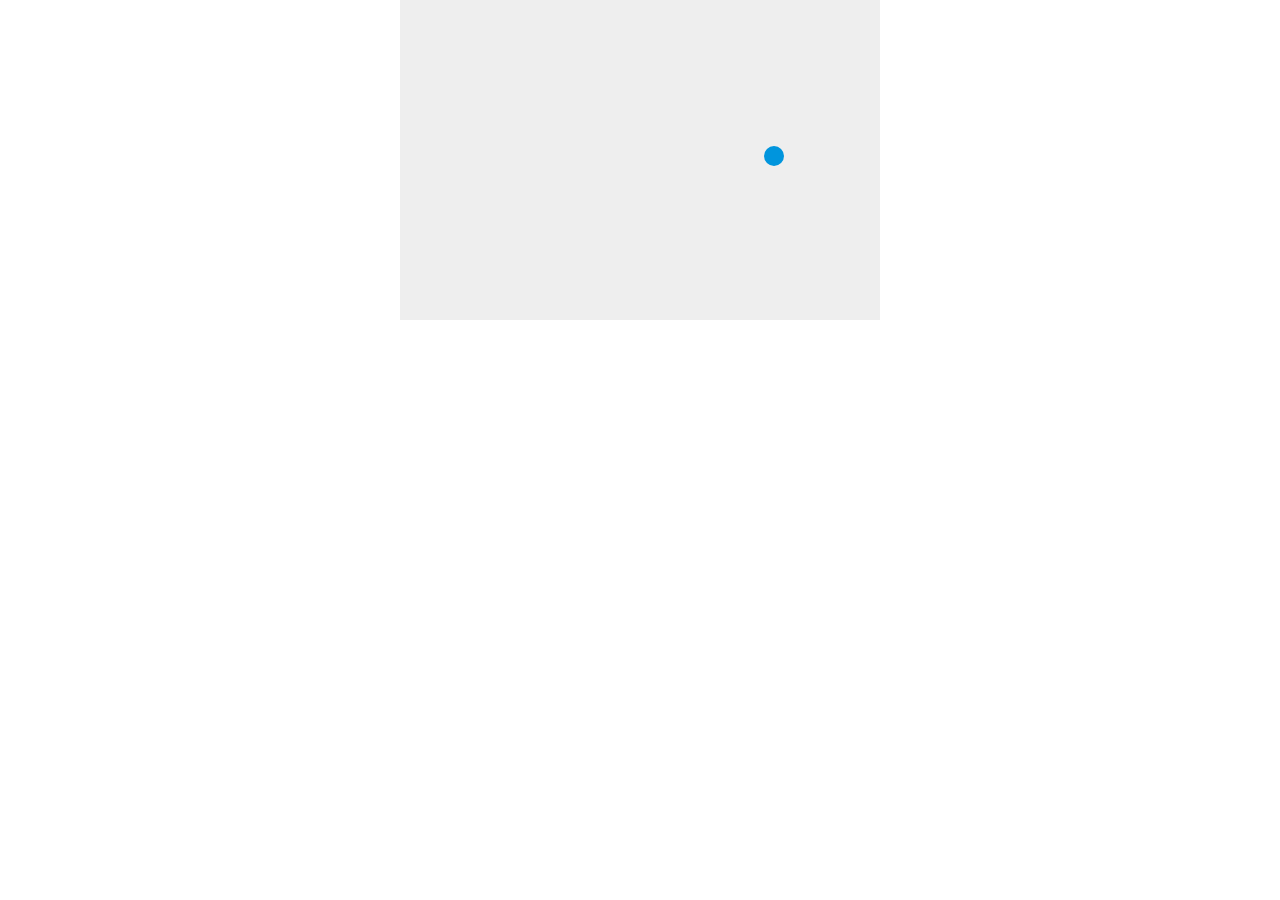
<file: 2d-game-using-js-MDN/index.html>
<!DOCTYPE html>
<html>
<head>
  <meta charset="utf-8" />
  <title>2d breakout game using javascript (MDN)</title>
  <style>
    * {
      padding: 0;
      margin: 0;
    }

    canvas {
      background: #eee;
      display: block;
      margin: 0 auto;
    }
  </style>
</head>

<body>

<canvas id="myCanvas" width="480" height="320"></canvas>

<script>
var canvas = document.getElementById("myCanvas");
var ctx = canvas.getContext("2d");
var ballRadius = 10;

var paddleHeight = 10;
var paddleWidth = 75;
var paddleX = (canvas.width-paddleWidth)/2;

var x = canvas.width/2;
var y = canvas.height-30;
var dx = 2;
var dy = -2;

function drawBall() {
ctx.beginPath();
ctx.arc(x, y, ballRadius, 0, Math.PI*2);
ctx.fillStyle = "#0095DD";
ctx.fill();
ctx.closePath();
}

function draw() {
ctx.clearRect(0, 0, canvas.width, canvas.height);
drawBall();
x += dx;
y += dy;
if(x + dx > canvas.width-ballRadius || x + dx < ballRadius) {
    dx = -dx;
}

if(y + dy > canvas.height-ballRadius || y + dy < ballRadius) {
    dy = -dy;
}
}

setInterval(draw, 10);
</script>

</body>
</html>
</file>
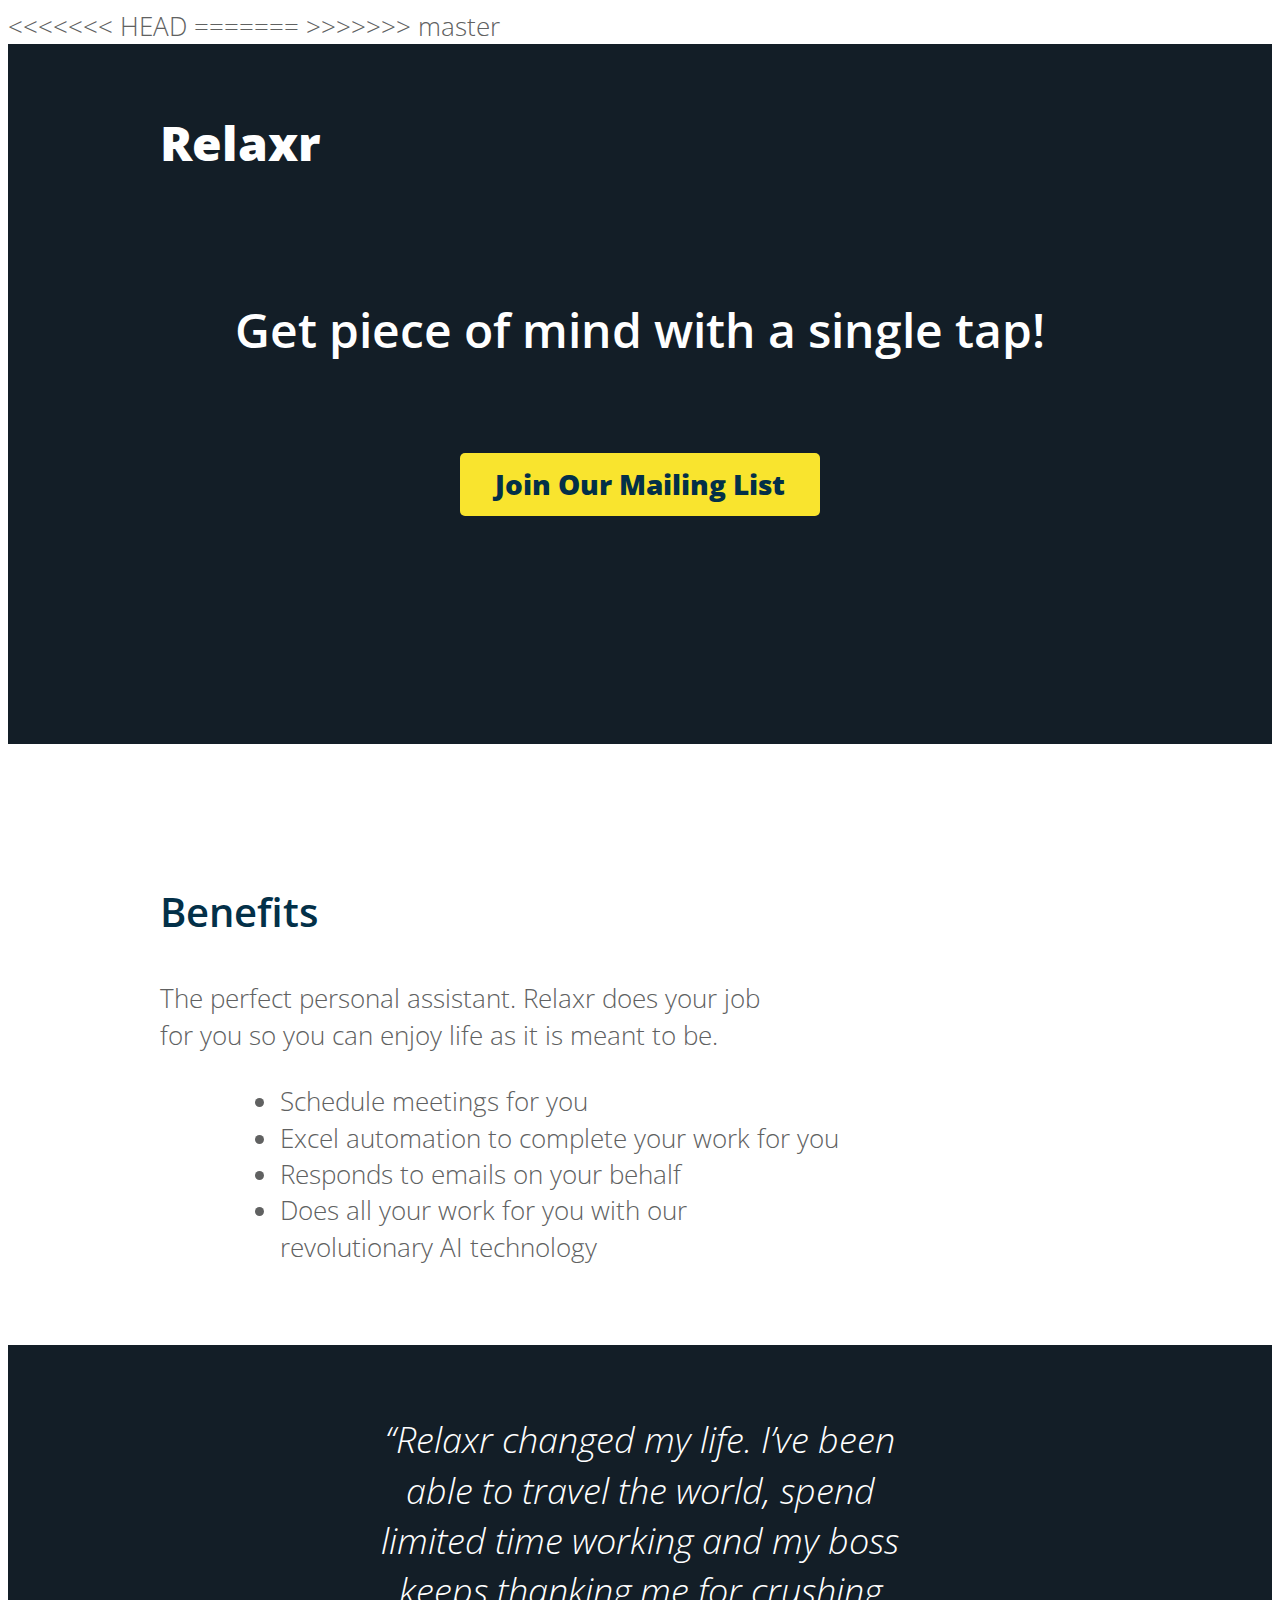
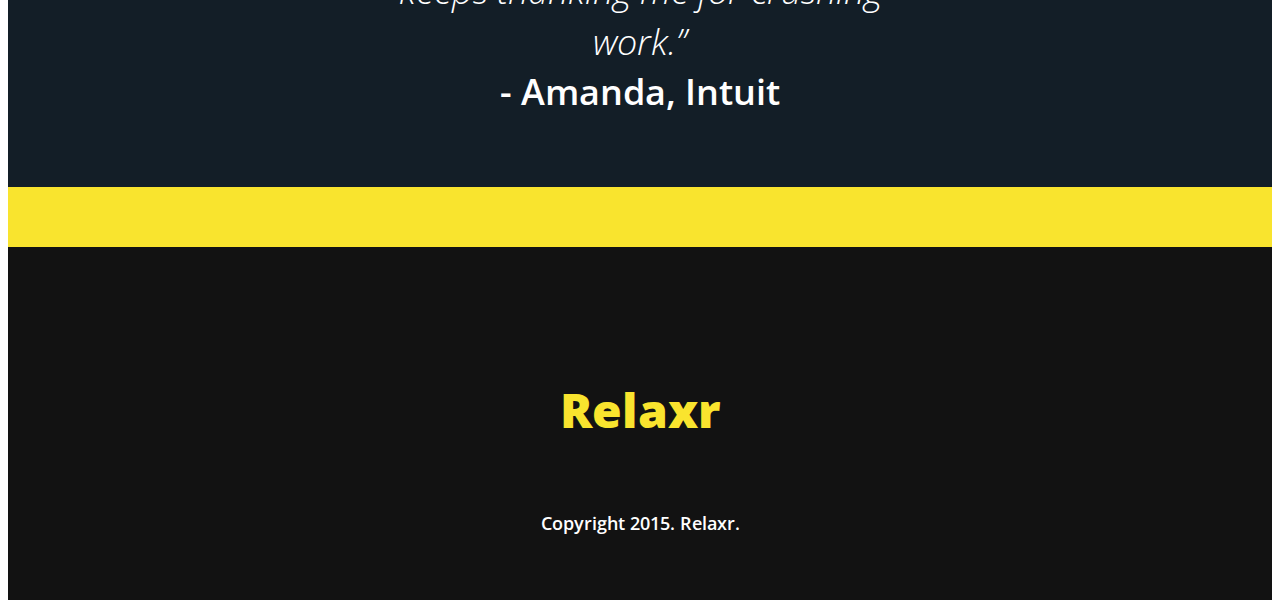
<file: git-and-github-practice-two/index.html>
<!DOCTYPE html>
<html lang="en">
	<head>
    	<meta charset="utf-8">
    	<meta name="description" content="The perfect personal assistant. Relaxr does your job for you so you can enjoy life as it is meant to be.">

		<title>Relaxr Landing Page</title>
<<<<<<< HEAD
		<link href='http://fonts.googleapis.com/css?family=Open+Sans:300italic,300,600,800' rel='stylesheet' type='text/css'>
=======
		<link href='http://fonts.googleapis.com/css?family=Open+Sans:300italic,300,600,800' rel='stylesheet' type='text/css' />
>>>>>>> master

		<!-- external CSS link -->
		<link rel="stylesheet" href="style.css">
		<script type="text/javascript" src="script.js"></script>


	</head>
	<body>
		<header>
			<div class="container">
				<h1 class="logo">Relaxr</h1>
				<h2>Get piece of mind with a single tap!</h2>
				<a id="button-yellow" href="#">Join Our Mailing List</a>

			</div>
		</header>
		<section id="benefits">
			<div class="container">
				<h3>Benefits</h3>
				<p>The perfect personal assistant. Relaxr does your job for you so you can enjoy life as it is meant to be.</p>
				<ul>
					<li>Schedule meetings for you</li>
					<li>Excel automation to complete your work for you</li>
					<li>Responds to emails on your behalf</li>
					<li>Does all your work for you with our revolutionary AI technology</li>
				</ul>
			</div>
		</section>
		<section id="testimonial">
			<div class="container">
				<blockquote>&ldquo;Relaxr changed my life. I&rsquo;ve been able to travel the world, spend limited time working and my boss keeps thanking me for crushing work.&rdquo;
				<span>- Amanda, Intuit</span></blockquote>
			</div>
		</section>
		<aside>

		</aside>
		<footer>
			<h4 class="logo">Relaxr</h4>


			<p class="copyright">Copyright 2015. Relaxr.</p>
		</footer>
	</body>
</html>
</file>
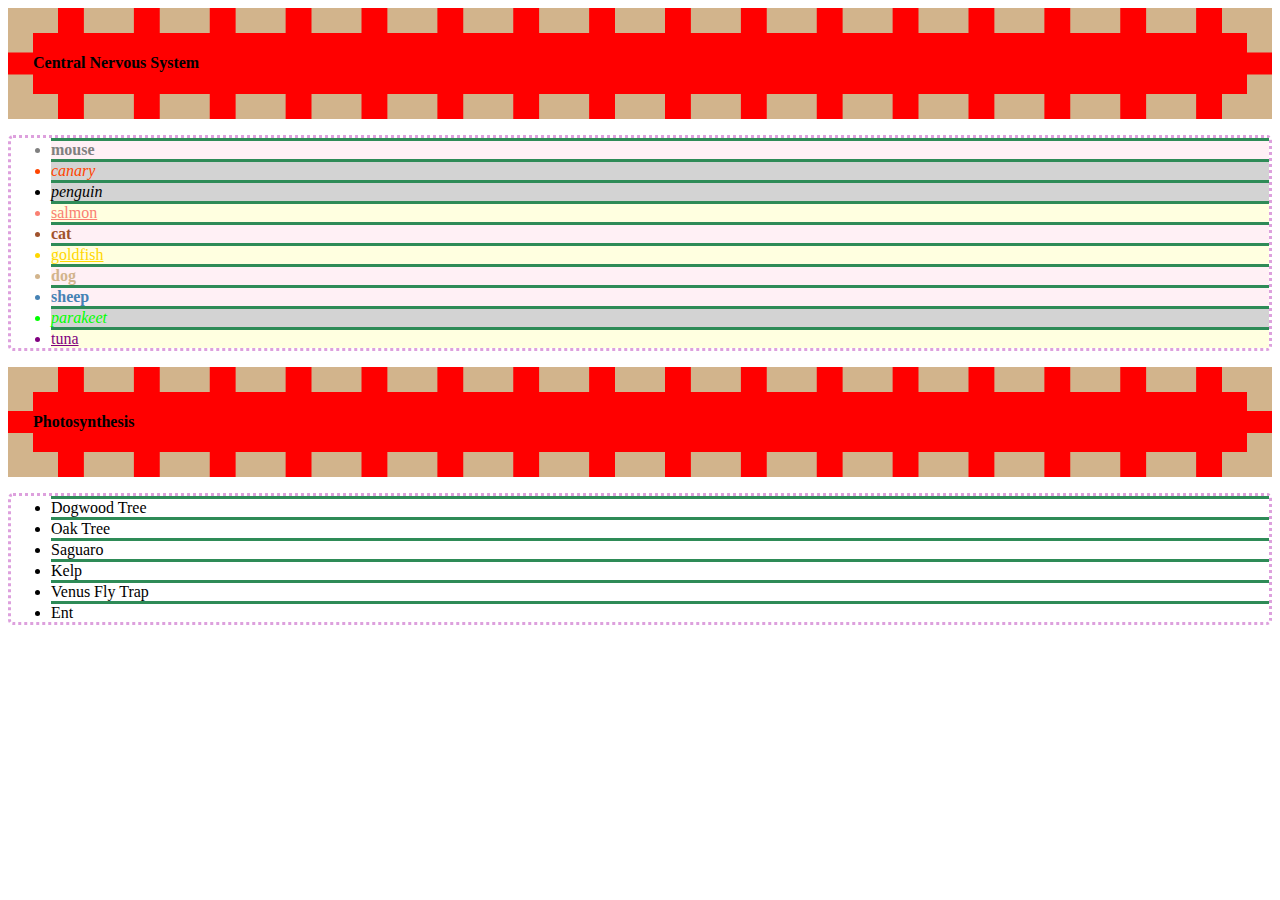
<file: lesson-css-selector-basic/index.html>
<!DOCTYPE html>
<html>
  <head>
  <title>Intro to CSS</title>
<link type="text/css" rel="stylesheet" href="css/style.css"/>
  </head>
<body>
<div>
  <h4>Central Nervous System</h4>
</div>

  <ul>

    <li class="mammal" id="mouse">mouse</li>
    <li class="bird" id="canary">canary</li>
    <li class="bird" id="penguin">penguin</li>
    <li class="fish" id="salmon">salmon</li>
    <li class="mammal" id="cat">cat</li>
    <li class="fish" id="goldfish">goldfish</li>
    <li class="mammal" id="dog">dog</li>
    <li class="mammal" id="sheep">sheep</li>
    <li class="bird" id="parakeet">parakeet</li>
    <li class="fish" id="tuna">tuna</li>

  </ul>

  <div>
    <h4>Photosynthesis</h4>
  </div>

  <ul>

    <li>Dogwood Tree</li>
    <li>Oak Tree</li>
    <li>Saguaro</li>
    <li>Kelp</li>
    <li>Venus Fly Trap</li>
    <li>Ent</li>

  </ul>

</body>
</html>
</file>
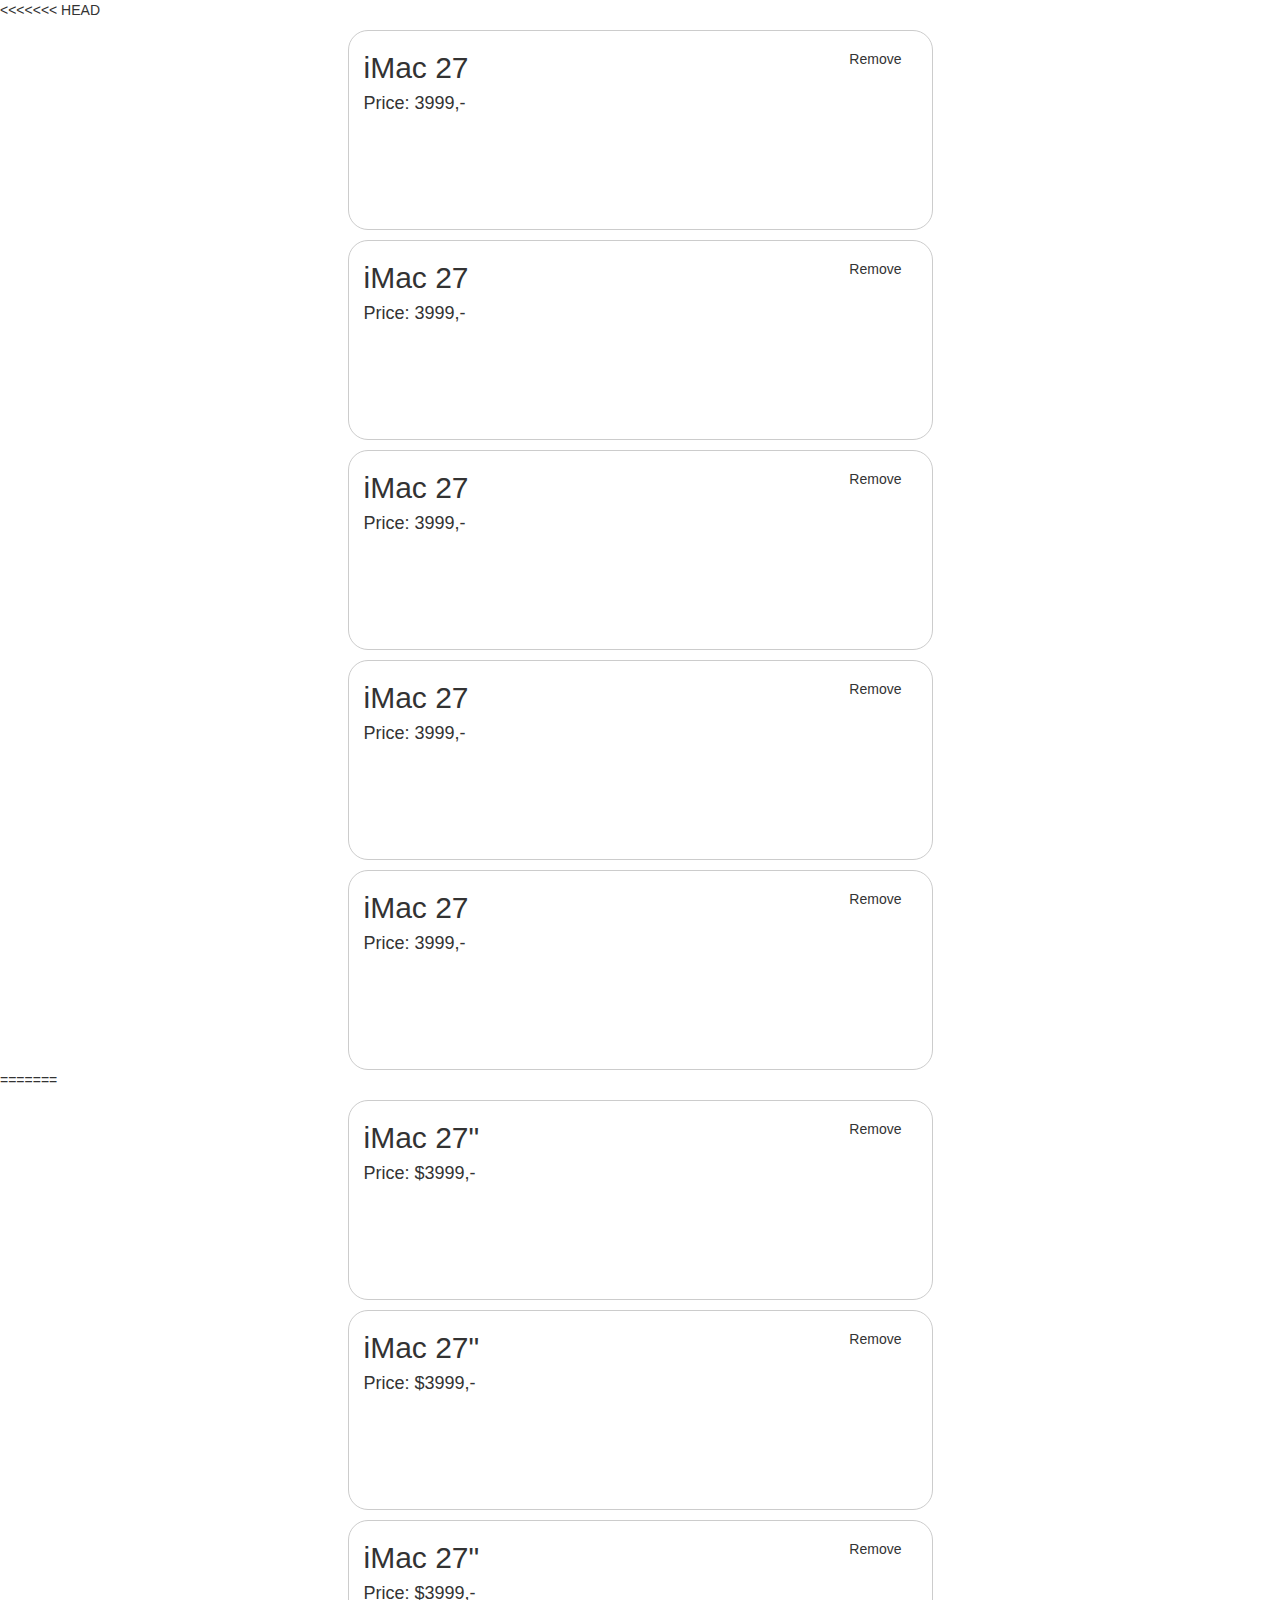
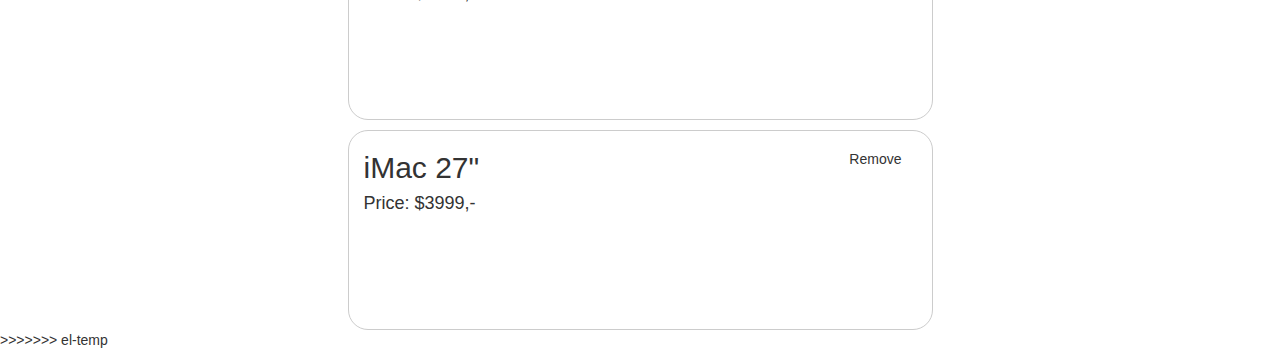
<file: lesson-jQuery/index.html>
<<<<<<< HEAD
<!DOCTYPE html>
<html>
  <head>
    <title>Coding 101: HTML & CSS</title>
    <meta name="viewport" content="width=device-width, initial-scale=1.0">

    <!-- Bootstrap core CSS -->
    <link href="http://cdnjs.cloudflare.com/ajax/libs/twitter-bootstrap/3.3.4/css/bootstrap.min.css" rel="stylesheet" media="screen">

    <!-- HTML5 shim and Respond.js IE8 support of HTML5 elements and media queries -->
    <!--[if lt IE 9]>
      <script src="http://cdnjs.cloudflare.com/ajax/libs/html5shiv/3.7.2/html5shiv.js"></script>
      <script src="http://cdnjs.cloudflare.com/ajax/libs/respond.js/1.4.2/respond.js"></script>
    <![endif]-->

    <style>
      .row .row {
        border: 1px solid #CCCCCC;
        margin-top: 10px;
        border-radius: 20px;
        position: relative;
        height: 200px;

      }

      .col-md-2 {
        line-height: 57px;
      }

      .blue {
        background-color: rgba(173, 216, 230, 0.5);
        height: 200px;
        width: 100%;
        position: absolute;
        top: 0;
        left: 0;
        text-align: center;
        line-height: 200px;
        font-size: 20px;
        border-radius: 20px;
      }


    </style>

  </head>
  <body>

    <div class="container">
        <div class="row">
            <div class="col-md-6 col-md-offset-3 productrow">
                <div class="row">
                    <div class="col-md-10">
                      <h2>iMac 27</h2>
                      <h4>Price: 3999,-</h4>
                    </div>
                    <div class="col-md-2">
                      <span class="remove">Remove</span>
                    </div>
                </div>
            </div>
            <div class="col-md-6 col-md-offset-3 productrow">
                <div class="row">
                    <div class="col-md-10">
                      <h2>iMac 27</h2>
                      <h4>Price: 3999,-</h4>
                    </div>
                    <div class="col-md-2">
                      <span class="remove">Remove</span>
                    </div>
                </div>
            </div>
            <div class="col-md-6 col-md-offset-3 productrow">
                <div class="row">
                    <div class="col-md-10">
                      <h2>iMac 27</h2>
                      <h4>Price: 3999,-</h4>
                    </div>
                    <div class="col-md-2">
                      <span class="remove">Remove</span>
                    </div>
                </div>
            </div>
            <div class="col-md-6 col-md-offset-3 productrow">
                <div class="row">
                    <div class="col-md-10">
                      <h2>iMac 27</h2>
                      <h4>Price: 3999,-</h4>
                    </div>
                    <div class="col-md-2">
                      <span class="remove">Remove</span>
                    </div>
                </div>
            </div>
            <div class="col-md-6 col-md-offset-3 productrow">
                <div class="row">
                    <div class="col-md-10">
                      <h2>iMac 27</h2>
                      <h4>Price: 3999,-</h4>
                    </div>
                    <div class="col-md-2">
                      <span class="remove">Remove</span>
                    </div>
                </div>
            </div>
        </div>
    </div>

    <!-- jQuery (necessary for Bootstrap's JavaScript plugins) -->
    <script src="http://cdnjs.cloudflare.com/ajax/libs/jquery/2.1.3/jquery.min.js"></script>
    <!-- Include all compiled plugins (below), or include individual files as needed -->
    <script src="http://cdnjs.cloudflare.com/ajax/libs/twitter-bootstrap/3.3.4/js/bootstrap.min.js"></script>

    <script src="appleStoreEffect.js"></script>

  </body>
</html>
=======
<!DOCTYPE html>
<html>
  <head>
    <title>Coding 101: HTML & CSS</title>
    <meta name="viewport" content="width=device-width, initial-scale=1.0">

    <!-- Bootstrap core CSS -->
    <link href="http://cdnjs.cloudflare.com/ajax/libs/twitter-bootstrap/3.3.4/css/bootstrap.min.css" rel="stylesheet" media="screen">

    <!-- HTML5 shim and Respond.js IE8 support of HTML5 elements and media queries -->
    <!--[if lt IE 9]>
      <script src="http://cdnjs.cloudflare.com/ajax/libs/html5shiv/3.7.2/html5shiv.js"></script>
      <script src="http://cdnjs.cloudflare.com/ajax/libs/respond.js/1.4.2/respond.js"></script>
    <![endif]-->
    <style>
    .row .row{
      border: 1px solid #CCCCCC;
      margin-top: 10px;
      border-radius: 20px;
      position: relative;
      height: 200px;
    }

    .col-md-2 {
      line-height: 57px;
    }

    .blue {
      background-color: rgba(173, 216, 230, 0.5);
      height:200px;
      width: 100%;
      position: absolute;
      top: 0;
      left: 0;
      text-align: center;
      line-height: 200px;
      font-size: 20px;
      border-radius: 20px;
    }
    </style>
  </head>
  <body>

    <div class="container">
        <div class="row">
            <div class="col-md-6 col-md-offset-3 productRow">
              <div class="row">

                <div class="col-md-10">
                  <h2>iMac 27"</h2>
                  <h4>Price: $3999,-</h4>
                </div>
                <div class="col-md-2">
                  <span class="remove">Remove</span>
                </div>

              </div>
            </div>

            <div class="col-md-6 col-md-offset-3 productRow">
              <div class="row">

                <div class="col-md-10">
                  <h2>iMac 27"</h2>
                  <h4>Price: $3999,-</h4>
                </div>
                <div class="col-md-2">
                  <span class="remove">Remove</span>
                </div>

              </div>
            </div>

            <div class="col-md-6 col-md-offset-3 productRow">
              <div class="row">

                <div class="col-md-10">
                  <h2>iMac 27"</h2>
                  <h4>Price: $3999,-</h4>
                </div>
                <div class="col-md-2">
                  <span class="remove">Remove</span>
                </div>

              </div>
            </div>

            <div class="col-md-6 col-md-offset-3 productRow">
              <div class="row">

                <div class="col-md-10">
                  <h2>iMac 27"</h2>
                  <h4>Price: $3999,-</h4>
                </div>
                <div class="col-md-2">
                  <span class="remove">Remove</span>
                </div>

              </div>
            </div>
            
        </div>
    </div>


    <!-- jQuery (necessary for Bootstrap's JavaScript plugins) -->
    <script src="http://cdnjs.cloudflare.com/ajax/libs/jquery/2.1.3/jquery.min.js"></script>
    <!-- Include all compiled plugins (below), or include individual files as needed -->
    <script src="http://cdnjs.cloudflare.com/ajax/libs/twitter-bootstrap/3.3.4/js/bootstrap.min.js"></script>

    <script src="appleStoreEffect.js"></script>

  </body>
</html>
>>>>>>> el-temp
</file>
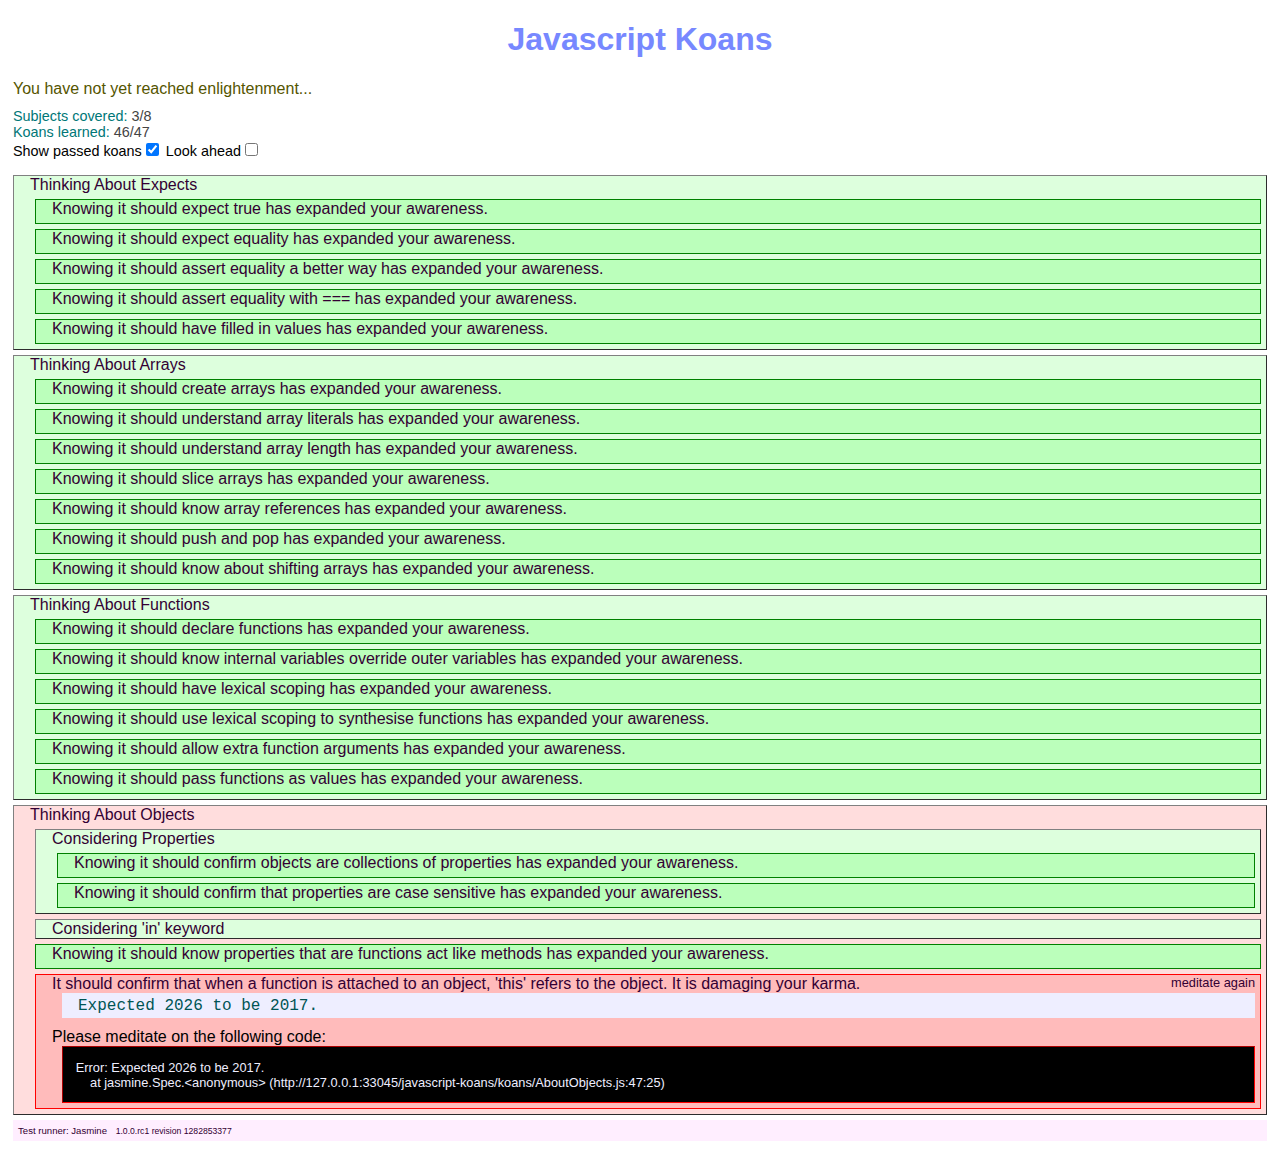
<file: javascript-koans/KoansRunner.html>
<!DOCTYPE HTML PUBLIC "-//W3C//DTD HTML 4.01 Transitional//EN"
  "http://www.w3.org/TR/html4/loose.dtd">
<html>
<head>
  <title>Javascript Koans</title>
  <link rel="stylesheet" type="text/css" href="lib/jasmine/jskoans-jasmine.css">
  <script type="text/javascript" src="lib/jasmine/jasmine.js"></script>
  <script type="text/javascript" src="lib/jasmine/jasmine-html.js"></script>
  <script type="text/javascript" src="lib/jasmine/jskoans-jasmine-html.js"></script>
  
  <script type="text/javascript" src="lib/underscore-min.js"></script>

  <script type="text/javascript" src="lib/FILL_ME_IN.js"></script>

  <script type="text/javascript" src="koans/AboutExpects.js"></script>
  <script type="text/javascript" src="koans/AboutArrays.js"></script>
  <script type="text/javascript" src="koans/AboutFunctions.js"></script>
  <script type="text/javascript" src="koans/AboutObjects.js"></script>
  <script type="text/javascript" src="koans/AboutMutability.js"></script>
  <script type="text/javascript" src="koans/AboutHigherOrderFunctions.js"></script>
  <script type="text/javascript" src="koans/AboutInheritance.js"></script>
  <script type="text/javascript" src="koans/AboutApplyingWhatWeHaveLearnt.js"></script>

</head>
<body>

<script type="text/javascript">
  jasmine.getEnv().addReporter(new JsKoansReporter());
  jasmine.getEnv().execute();
</script>

</body>
</html>
</file>
<file: git-and-github-practice-two/style.css>
/*
Project Name: Blank Template
Client: Your Client
Author: Your Name
Developer @GA in NYC
*/


/******************************************
/* SETUP
/*******************************************/

/* Box Model Hack */
* {
  -moz-box-sizing: border-box; /* Firexfox */
  -webkit-box-sizing: border-box; /* Safari/Chrome/iOS/Android */
  box-sizing: border-box; /* IE */
}

/* Clear fix hack */
.clearfix:after {
  content: ".";
  display: block;
  clear: both;
  visibility: hidden;
  line-height: 0;
  height: 0;
}

.clear {
  clear: both;
}

.alignright {
  float: right;
  padding: 0 0 10px 10px; /* note the padding around a right floated image */
}

.alignleft {
  float: left;
  padding: 0 10px 10px 0; /* note the padding around a left floated image */
}

/******************************************
/* BASE STYLES
/*******************************************/

body {
  color: #f0efef;
  font-size: 26px;
  line-height: 1.4;
  color: #606161;
  font-family: 'Open Sans', Helvetica, Arial, sans-serif;
  font-weight: 300;
}
a {
  text-decoration: none;
}


/******************************************
/* LAYOUT
/*******************************************/

/* Center the container */
.container {
  width: 960px;
  margin: 0 auto;
}

.logo {
  font-size: 48px;
  font-weight: 800;
}

header {
  height: 700px;
  background-color: #131e27;
  padding-top: 32px;
}

header .logo {
  color: #fff;
}
header h2 {
  font-size: 48px;
  text-align: center;
  color: #fff;
  margin: 120px 0 90px;
  font-weight: 600;
}
#button-yellow {
  border-radius: 5px;
  font-weight: 800;
  padding: 12px 0;
  width: 360px;
  font-size: 28px;
  text-align: center;
  display: block;
  margin: 0 auto;
  background: #f9e42e;
  color: #033048;
}

.blue {
  background: #033048;
  color: #fff;
  font-size: 24px;
}
#benefits {
  padding: 100px 0 80px;
}
h3 {
  color: #033048;
  font-size: 40px;
  font-weight: 600;
  margin-bottom: 40px;
}
#benefits p, #benefits ul {
  width: 600px;
}
#benefits ul {
  list-style: disc;
  margin: 30px 0 0 80px;
}
#testimonial {
  background-color: #131e27;
  padding: 70px 0 70px;
  color: #fff;
}
blockquote {
  font-size: 36px;
  font-weight: 300;
  font-style: italic;
  text-align: center;
  width: 580px;
  margin: 0 auto;
}
blockquote span {
  font-weight: 600;
  display: block;
  font-style: normal;
}
aside {
  background: #f9e42e;
  padding: 30px;
  text-align: center
}
footer {
  background: #121212;
  padding: 65px 0 45px;
  text-align: center;
}
footer .logo {
  color: #f9e42e;
  margin-bottom: 68px;
}
footer ul li {
  display: inline-block;
  list-style: none;
  margin: 0 26px 75px;
}
footer p {
  font-size: 18px;
  color: #fff;
  font-weight: 600;
}

/******************************************
/* ADDITIONAL STYLES
/*******************************************/
</file>
<file: lesson-css-selector-basic/css/style.css>
.mammal {
  color: red;
  background-color: lavenderBlush;
  font-weight: bold;
}

.bird {
  color: blue;
  background-color: lightGray;
  font-style: italic;
}

.fish {
  color: orange;
  background-color: lightYellow;
  text-decoration: underline;
}

.mammal#mouse {
  color: gray;
}

.bird#canary {
  color:orangeRed;
}

.bird#penguin {
  color: black;
}

.fish#salmon {
  color: salmon;
}

.mammal#cat {
  color: sienna;
}

.fish#goldfish{
  color: gold;
}

.mammal#dog{
  color: tan;
}

.mammal#sheep{
  color: steelBlue;
}

.bird#parakeet{
  color: lime;
}

.fish#tuna {
  color: purple;
}

ul {
  border: 3px dotted plum;
  border-radius: 5px;
}

li {
  border-top: 3px solid seagreen;
}

div {
  background-color: red;
  border: 25px dashed tan;
}
</file>
<file: javascript-koans/lib/jasmine/jskoans-jasmine.css>
body {
  font-family: "Helvetica Neue Light", "Lucida Grande", "Calibri", "Arial", sans-serif;
}

h1 {
  text-align: center;
  font-weight: bold;
  color: #78f;
}

.jasmine_reporter a:visited, .jasmine_reporter a {
  color: #303; 
}

.jasmine_reporter a:hover, .jasmine_reporter a:active {
  color: blue; 
}

.run_spec_failed, .run_spec_skipped {
  float:right;
  padding-right: 5px;
  font-size: .8em;
  text-decoration: none;
}

.run_spec_passed {
  display: none;
}

.jasmine_reporter {
  margin: 0 5px;
}

.banner {
  color: #303;
  background-color: #fef;
  padding: 5px;
  font-size: 0.6em;
}

.logo {
}

.logo .version {
  font-size: 0.9em;
  padding-left: 1em;
}

.runner.running {
  background-color: yellow;
}

.options {
  padding-top: 0.5px;
}

.suite {
  border: 1px outset gray;
  margin: 5px 0;
  padding-left: 1em;
}

.suite .suite {
  margin: 5px; 
}

.suite.passed, .suite.passed-skipped {
  background-color: #dfd;
}

.suite.failed, .suite.failed-skipped {
  background-color: #fdd;
}

.spec {
  margin: 5px;
  padding-left: 1em;
  clear: both;
}

.spec.failed, .spec.passed, .spec.passed-skipped, .spec.failed-skipped {
  padding-bottom: 5px;
  border: 1px solid gray;
}

.spec.failed, .spec.failed-skipped {
  background-color: #fbb;
  border-color: red;
}

.spec.passed, .spec.passed-skipped {
  background-color: #bfb;
  border-color: green;
}

.messages {
  border-left: 1px;
}

.errorMessage {
  font-family: "Menlo", "Monaco", "Andale Mono", "Courier New", "Courier", sans-serif; 
  color: #055;
  white-space: pre;
  padding: .2em 1em;
  margin-left: 10px;
  margin-right: 5px;
  margin-bottom: 10px;
  background: #eef;
}

.meditate {
  padding-top: 1em;
}

.passed {
  background-color: #cfc;
  display: none;
}

.failed {
  background-color: #fbb;
  display: block;
}

.passed-skipped, .failed-skipped {
   display: none;
}   

.resultMessage span.result {
  display: block;
  line-height: 2em;
  color: black;
}

.resultMessage .mismatch {
  color: black;
}

.stackTrace {
  white-space: pre;
  font-size: .8em;
  margin-left: 10px;
  margin-right: 5px;
  max-height: 5em;
  overflow: auto;
  border: 1px inset red;
  padding: 1em;
  color: #eef;
  background: #000;
}

.finished-at {
  padding-left: 1em;
  font-size: .6em;
}

.show-skipped .passed-skipped {
  display: block;
}

.show-skipped .failed-skipped {
  display: block;
}

.show-passed .passed {
  display: block;
}
.show-failed .failed {
  display: block;
}

#jasmine_content {
  position:fixed;
  right: 100%;
}

.runner {
  border: 1px solid gray;
  display: block;
  margin: 5px 0;
  padding: 2px 0 2px 10px;
}

.progress {
}

.completion {
  font-size: .9em;
  padding-top: 10px;
}

.key {
  color: #077;
}

.value {
  color: #444;
}

.description {
  text-decoration: none;
}

.enlightenment-passed {
  color: #990;
  font-weight: bold;
}
.enlightenment-failed {
  color: #550;
}
</file>
